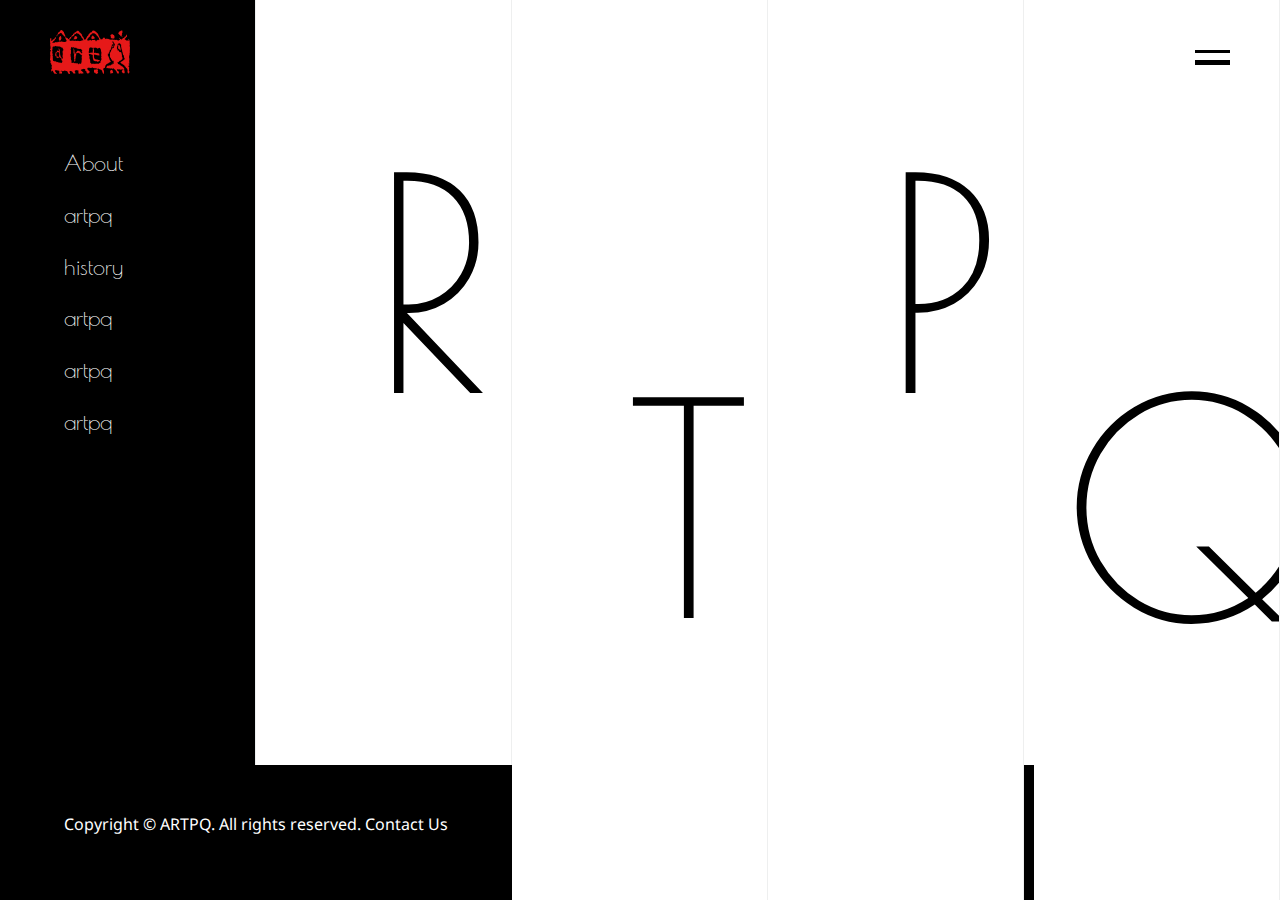
<file: index.html>
<!DOCTYPE html>
<html lang="ko">

<head>
  <meta charset="utf-8">
  <meta name="viewport" content="width=device-width, initial-scale=1.0, maximum-scale=1">
  <title></title>
  <link rel="stylesheet" href="css/common.css">
  <link rel="stylesheet" href="css/style.css">
  <link href="https://fonts.googleapis.com/css?family=Noto+Sans|Noto+Sans+KR" rel="stylesheet">
  <link href="https://fonts.googleapis.com/css?family=Comfortaa|Josefin+Sans" rel="stylesheet">
  <link href="https://fonts.googleapis.com/css?family=DM+Serif+Display&display=swap" rel="stylesheet">
  <link href="https://fonts.googleapis.com/css?family=Antic+Didone|GFS+Didot&display=swap" rel="stylesheet">
  <link href="https://fonts.googleapis.com/css?family=Amatic+SC|Montserrat+Alternates|Permanent+Marker|Playfair+Display+SC|Poiret+One&display=swap" rel="stylesheet">
  <script src="https://ajax.googleapis.com/ajax/libs/jquery/3.1.1/jquery.min.js"></script>
</head>

<body>
  <div id="container">
    <!--헤더-->
    <a href="#">
      <div id="logo"><img src="img/logo.png" alt="logo"></div>
    </a>
    <a href="#" class="#">
      <div class="menu-icon">
        <span class="icon-span"></span>
        <span class="icon-span"></span>
      </div>
    </a>
    <script type="text/javascript">

    </script>
    <!--푸터-->
    <div id="foot">
      <p class="foottxt">Copyright © ARTPQ. All rights reserved. <a href="">Contact Us</a></p>
    </div>
    <!--그리드-->
    <div class="grid grid01">
      <div class="menu menu01">
        <ul>
          <li><a href="sub.html">About</a></li>
          <li><a href="">artpq</a></li>
          <li><a href="">history</a></li>
          <li><a href="">artpq</a></li>
          <li><a href="">artpq</a></li>
          <li><a href="">artpq</a></li>
        </ul>
      </div>
      <div class="bar01"></div>
      <div class="block01"></div>
      <h1>A</h1>
    </div>
    <div class="grid grid02">
      <div class="menu menu01">
        <ul>
          <li><a href="sub.html">R&D</a></li>
          <li><a href="">artpq</a></li>
          <li><a href="">artpq</a></li>
          <li><a href="">artpq</a></li>
          <li><a href="">artpq</a></li>
          <li><a href="">artpq</a></li>
          <li><a href="">artpq</a></li>
        </ul>
      </div>
      <div class="block02"></div>
      <h1>R</h1>
    </div>
    <div class="grid grid03">
      <div class="menu menu01">
        <ul>
          <li><a href="sub.html">Teams</a></li>
          <li><a href="">artpq</a></li>
          <li><a href="">artpq</a></li>
          <li><a href="">artpq</a></li>
          <li><a href="">artpq</a></li>
          <li><a href="">artpq</a></li>
        </ul>
      </div>
      <div class="block01"></div>
      <h1>T</h1>
    </div>
    <div class="grid grid04">
      <div class="menu menu01">
        <ul>
          <li><a href="sub.html">Portfolio</a></li>
          <li><a href="">artpq</a></li>
          <li><a href="">artpq</a></li>
          <li><a href="">artpq</a></li>
          <li><a href="">artpq</a></li>
          <li><a href="">artpq</a></li>
        </ul>
      </div>
      <div class="block02"></div>
      <h1>P</h1>
    </div>
    <div class="grid grid05">
      <div class="menu menu01">
        <ul>
          <li><a href="sub.html">QA</a></li>
          <li><a href="">artpq</a></li>
          <li><a href="">artpq</a></li>
          <li><a href="">artpq</a></li>
          <li><a href="">artpq</a></li>
          <li><a href="">artpq</a></li>
        </ul>
      </div>
      <div class="bar02"></div>
      <div class="block01"></div>
      <h1>Q</h1>
    </div>

<!-- 그리드 라인- 필요 없으면 삭제할것임
    <div class="line-area">
      <div class="line line01"></div>
      <div class="line line02"></div>
      <div class="line line03"></div>
      <div class="line line04"></div>
    </div>
-->
    <!--
  <div id="bg">
    <div class="filter" style="opacity:0.85;"></div>
    <video id="videobg" preload="auto" autoplay="true" loop="loop" muted="muted" volume="0">
      <source src="video/google.mp4" type="video/mp4">
    </video>
  </div>
-->
  </div>


</body>

</html>
</file>
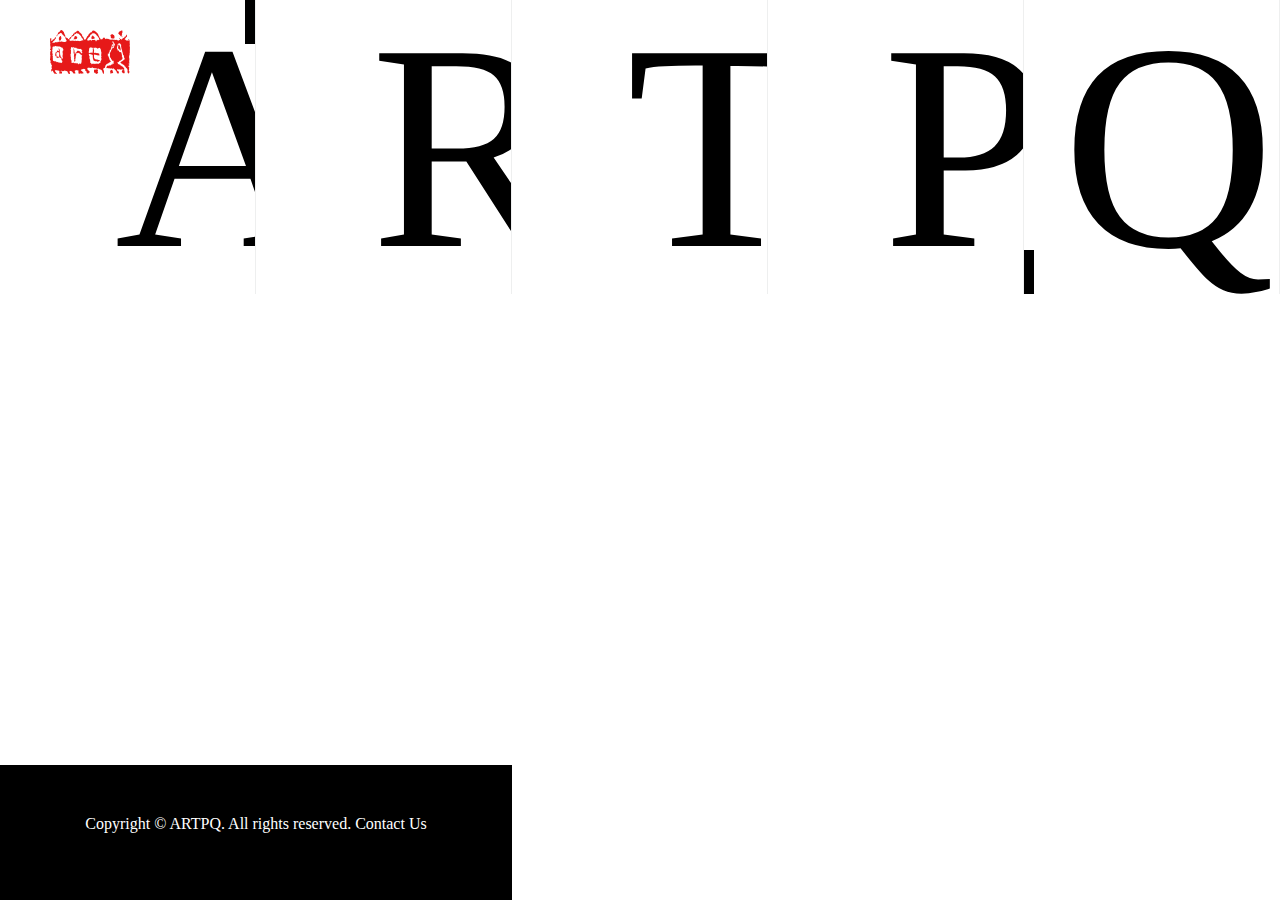
<file: domin.html>
<!DOCTYPE html>
<html lang="ko">

<head>
  <meta charset="utf-8">
  <meta name="viewport" content="width=device-width, initial-scale=1.0, maximum-scale=1">
  <title></title>
  <link rel="stylesheet" href="css/common.css">
  <link rel="stylesheet" href="css/style.css">
  <link href="https://fonts.googleapis.com/css?family=Comfortaa" rel="stylesheet">
  <script src="https://ajax.googleapis.com/ajax/libs/jquery/3.1.1/jquery.min.js"></script>
</head>

<body>
  <div class="container">
    <a href="#">
      <div id="logo"><img src="img/logo.png" alt="logo"></div>
    </a>
    <a href="#" class="#">
      <div class="menu-icon">
        <span></span>
        <span></span>
      </div>
    </a>
    <script type="text/javascript">

    </script>

    <div id="foot">
      <p>Copyright © ARTPQ. All rights reserved. Contact Us</p>
    </div>
    <div class="grid grid01">
      <div class="bar01"></div>
      <div class="block01"></div>
      <h1>A</h1>
    </div>
    <div class="grid grid02">
      <div class="block02"></div>
      <h1>R</h1>
    </div>
    <div class="grid grid03">
      <div class="block01"></div>
      <h1>T</h1>
    </div>
    <div class="grid grid04">
      <div class="block02"></div>
      <h1>P</h1>
    </div>
    <div class="grid grid05">
      <div class="bar02"></div>
      <div class="block01"></div>
      <h1>Q</h1>
    </div>

    <div class="line-area">
      <div class="line line01"></div>
      <div class="line line02"></div>
      <div class="line line03"></div>
      <div class="line line04"></div>
    </div>

    <!--
  <div id="bg">
    <div class="filter" style="opacity:0.85;"></div>
    <video id="videobg" preload="auto" autoplay="true" loop="loop" muted="muted" volume="0">
      <source src="video/google.mp4" type="video/mp4">
    </video>
  </div>
-->
  </div>


</body>

</html>
</file>
<file: css/style.css>
/**/
  #container {
    width: 100%;
    height: 100vh;
    position: relative;
    font-family: 'Noto Sans KR', sans-serif;
    font-family: 'Noto Sans', sans-serif;
  }

  #logo {
    position: absolute;
    left: 50px;
    top: 30px;
    z-index: 100;
    animation: logo-motion 4s;
  }

  @keyframes logo-motion {
    from {
      opacity: 0;
    }

    to {
      opacity: 1;
    }
  }

  #logo img {
    width: 80px;
  }

  #logo02 {
    position: absolute;
    left: 50px;
    top: 50%;
    transform: translate(0%, -50%);
    z-index: 100;
  }

  #logo02 img {
    width: 80px;
  }

  /*burger*/
  .menu-icon {
    position: absolute;
    width: 35px;
    height: 20px;
    right: 50px;
    top: 50px;
    z-index: 100;
    animation: menu-motion 3s;
  }

  @keyframes menu-motion {
    0% {
      opacity: 0;
    }

    to {
      opacity: 1;
    }
  }

  .menu-icon span {
    width: 35px;
    background-color: black;
    position: absolute;
  }

  .icon-span:first-child {
    height: 3px;
  }

  .icon-span:last-child {
    height: 5px;
    top: 10px;
  }

  /*burger*/
  /*sub-burger*/
  .menu-icon02 {
    position: absolute;
    width: 35px;
    height: 20px;
    right: 50px;
    top: 50%;
    transform: translate(0%, -50%);
    z-index: 100;
  }

  .menu-icon02 span {
    width: 35px;
    background-color: black;
    position: absolute;
  }

  .icon-span02:first-child {
    height: 3px;
  }

  .icon-span02:last-child {
    height: 5px;
    top: 10px;
  }

  /*sub-burger*/
  /*서브top 1뎁스 메뉴*/
  .sub-menu {
    position: absolute;
    top: 50px;
    right: 120px;
    z-index: 100;
  }

  .sub-menu ul {}

  .sub-menu ul li {
    display: inline-block;
    padding-right: 40px;
  }

  .sub-menu ul li a {
    color: #fff;
    cursor: pointer;
    font-size: 20px;
  }

  /*서브top 1뎁스 메뉴*/
  /*grid line
  .line-area {
    width: 100%;
  }

  .line {
    width: 1px;
    height: 100%;
    background-color: #d8d8d8;
    position: absolute;
    z-index: 5;
  }
  .line01 {
    margin-left: 20%;
    margin-top: 0%;
  }
  .line02 {
    margin-left: 40%;
    margin-top: 0%;
  }
  .line03 {
    margin-left: 60%;
    margin-top: 0%;
  }
  .line04 {
    margin-left: 80%;
    margin-top: 0%;
  }
  /*grid line*/
  /* 메뉴 */
  .menu {
    width: 100%;
    height: 100%;
    position: absolute;
    background-color: #000;
    opacity: 0;
    transform: rotateY(-90deg);
    transform-origin: 100% 0%;
    transition: all 0.4s ease;
  }

  .menu .menu01 {
    font-family: 'Poiret One', cursive;
  }

  .menu ul {
    padding: 60% 0 0 25%;
  }

  .menu ul li {
    margin-bottom: 30px;
    font-family: 'Poiret One', cursive;
  }

  .menu ul li a {
    color: #fff;
    font-size: 1.7vw;
    text-decoration: none;
  }

  .grid01:hover .menu {
    opacity: 1;
    transform: rotateY(0deg);
  }

  .grid02:hover .menu {
    opacity: 1;
    transform: rotateY(0deg);
  }

  .grid03:hover .menu {
    opacity: 1;
    transform: rotateY(0deg);
  }

  .grid04:hover .menu {
    opacity: 1;
    transform: rotateY(0deg);
  }

  .grid05:hover .menu {
    opacity: 1;
    transform: rotateY(0deg);
  }

  /*그리드*/
  .grid {
    width: 20%;
    height: 100%;
    border-right: 1px solid rgba(31, 40, 35, 0.075);
    display: inline-block;
    box-sizing: border-box;
    float: left;
    overflow: hidden;
    position: relative;
    z-index: 10;
  }

  .bar01 {
    width: 10px;
    height: 15%;
    background-color: black;
    position: absolute;
    right: 0;
    animation: bar-motion 1.5s;
  }

  @keyframes bar-motion {
    from {
      top: -500px;
    }

    to {
      top: 0px;
    }
  }

  .bar02 {
    width: 10px;
    height: 15%;
    background-color: black;
    position: absolute;
    left: 0;
    bottom: 0;
    animation: bar-motion02 1.5s;
  }

  @keyframes bar-motion02 {
    from {
      bottom: -500px;
    }

    to {
      bottom: 0px;
    }
  }

  .block01 {
    width: 20%;
    height: 40%;
  }

  .block02 {
    width: 20%;
    height: 15%;
  }

  .grid h1 {
    font-family: 'Poiret One', cursive;
    font-size: 23vw;
    height: 37%;
    margin-left: 45%;
  }

  /*마지막 그리드 text만 마진값 변경*/
  .grid05 h1 {
    margin-left: 15%;
  }

  /*메인txt 슬라이드 애니메이션*/
  .grid01 h1 {
    animation: slide01 1.5s;
  }

  @keyframes slide01 {
    from {
      margin-left: 100%;
    }

    to {
      margin-left: 45%;
    }
  }

  .grid02 h1 {
    animation: slide02 1.5s;
  }

  @keyframes slide02 {
    from {
      margin-top: -100%;
    }

    to {
      margin-top: 0%;
    }
  }

  .grid03 h1 {
    animation: slide03 1.5s;
  }

  @keyframes slide03 {
    from {
      margin-left: 100%;
    }

    to {
      margin-left: 45%;
    }
  }

  .grid04 h1 {
    animation: slide04 1.5s;
  }

  @keyframes slide04 {
    from {
      margin-top: -100%;
    }

    to {
      margin-top: 0%;
    }
  }

  .grid05 h1 {
    animation: slide05 1.5s;
  }

  @keyframes slide05 {
    from {
      margin-left: 100%;
    }

    to {
      margin-left: 15%;
    }
  }

  /*
  .grid05 .bar01 {
    animation: slide06 1.5s;
  }
  @keyframes slide06 {
    from {
      margin-top: 100%;
    }
    to {
      margin-top: 25%;
    }
  }*/
  /*서브 상단텍스트 타이핑 모션효과 start*/
  .grid00 h1 {
    animation: type 0.8s steps(5, end), blink 1s step-end infinite;
    overflow: hidden;
    white-space: nowrap;
    border-right: 7px solid white;
    width: 3.2ch;
  }

  @keyframes type {
    0% {
      width: 0ch;
    }

    100% {
      width: 4.5ch;
    }
  }

  @keyframes blink {
    from, to {
      border-color: transparent
    }

    50% {
      border-color: white
    }
  }

  /*서브 상단텍스트 타이핑 모션효과 end*/
  /*tab-menu*/
  .tab-menu {
    width: 80%;
    height: 15%;
    background-color: white;
    position: absolute;
    bottom: 0px;
    z-index: 50;
    transition: width .2s;
    animation: slide07 1.5s;
  }

  .tab-menu ul {
    list-style: none;
    position: absolute;
    width: 60%;
    top: 50%;
    left: 50%;
    transform: translate(-50%, -50%);
  }

  .tab-menu ul li {
    display: inline-block;
    padding-left: 10%;
  }

  .tab-menu ul li a {
    color: #000;
    font-size: 20px;
    cursor: pointer;
  }

  /*
  .tab-menu .menu-icon{
    visibility: hidden;
  }
  .tab-menu .menu-icon .shown{
    visibility: visible;
  }*/
  /*tab02*/
  .tab02 {
    width: 100%;
    height: 100%;
    position: relative;
    text-align: center;
  }

  .tab02 ul {
    font-size: 0;
  }

  .tab02 ul li {
    display: inline-block;
    width: 200px;
    border: 1px solid #b1b1b1;
    border-left: none;
    font-size: 16px;
  }

  .tab02 ul li:first-child {
    border-left: 1px solid #b1b1b1;
  }

  .tab02 ul li a {
    padding: 15px 0;
    display: block;
    color: #000;
  }

  /* effect 7 */
  .hover7 {
    display: inline-block;
  }

  .hover7:hover .hover7__label:after, .hover7:focus .hover7__label:after {
    transform: translate3d(0, 0, 0);
  }

  .hover7__label {
    position: relative;
    overflow: hidden;
    padding-bottom: 15px;
    display: inline-block;
  }

  .hover7__label:after {
    content: "";
    display: block;
    width: 150px;
    height: 2px;
    background-color: #000;
    position: absolute;
    left: 0;
    bottom: 0;
    transform: translate3d(-120px, 0, 0);
    transition: transform .2s ease-in;
  }

  /*tab-menu*/
  #foot {
    animation: slide07 1.5s;
  }

  @keyframes slide07 {
    from {
      transform: rotateY(90deg);
      transform-origin: 0% 100%;
    }

    to {
      transform: rotateY(0deg);
      transform-origin: 0% 100%;
    }
  }

  #foot {
    width: 40%;
    height: 15%;
    background-color: black;
    position: absolute;
    bottom: 0px;
    z-index: 15;
  }

  #foot p {
    color: white;
    text-align: center;
    margin-top: 10%;
    font-size: -10vw;
  }

  #foot a {
    color: #fff;
  }

  /*서브페이지*/
  .movie {
    width: 100%;
    height: 100vh;
    position: absolute;
  }

  #bg {
    width: 100%;
    height: 100vh;
  }

  .filter {
    width: 100%;
    height: 100%;
    background-color: white;
    opacity: 0.2;
  }

  #videobg {
    position: absolute;
    top: 0px;
    left: 0px;
    min-width: 100%;
    min-height: 100%;
    width: auto;
    height: auto;
    z-index: -100;
  }

  #container02 {
    width: 100%;
    height: 100vh;
    background-color: #fff;
  }

  .cont-area {
    position: relative;
    top: 20%;
  }

  .cont01 {
    width: 80%;
    height: 800px;
    margin-left: 10%;
    position: relative;
    margin-top: 100px;
  }

  .cont01-img01 {
    width: 40%;
    height: 600px;
    position: absolute;
  }

  .cont-img {
    position: absolute;
    width: 370px;
    height: 552px;
    bottom: 40px;
    right: 60px;
    z-index: 3;
    animation: appear-png 1.5s
  }

  @keyframes appear-png {
    from {
      opacity: 0;
      margin-right: 50%;
    }

    to {
      opacity: 1;
      margin-right: 0%;
    }
  }

  .cont01-img01 img {}

  .cont01-bg {
    width: 390px;
    height: 465px;
    background-color: #fff8e6;
    position: absolute;
    left: 40px;
    bottom: 40px;
    z-index: 2;
    animation: appear 1.5s
  }

  .cont01-bg:after {}

  .cont01-shadow {
    width: 390px;
    height: 465px;
    background-color: #f1f1f1;
    position: absolute;
    bottom: 0px;
    animation: appear 1.0s
  }

  @keyframes appear {
    from {
      transform: rotateY(90deg);
      transform-origin: 0% 100%;
    }

    to {
      transform: rotateY(0deg);
      transform-origin: 0% 100%;
    }
  }

  .cont01-txt01 {
    font-size: 2vw;
    width: 60%;
    height: 300px;
    position: absolute;
    right: 0;
    border: 1px solid #eaeaea;
  }

  .cont01-txt01 p {
    font-size: 1.5vw;
    font-weight: lighter;
  }

  .btn {
    border: 1px solid #000;
    width: 150px;
  }

  .btn a {
    width: 100%;
    font-size: 18px;
    display: inline-block;
    text-align: center;
    text-decoration: none;
    color: #000;
    padding: 15px 0;
  }

  .bg-txt01 {
    font-size: 10vw;
    font-weight: bold;
    color: #eaeaea;
    position: absolute;
    bottom: 0px;
    right: 0px;
  }

  /*mobile*/
  @media all and (max-width: 768px) {
    #container {
      width: 100%;
      height: 100vh;
      position: relative;
    }

    /*그리드*/
    .grid {
      width: 100%;
      height: 16.6%;
      /*  border-right: 1px solid #eaeaea; */
      border-bottom: 1px solid #eaeaea;
      display: inline-block;
      box-sizing: border-box;
      float: left;
      overflow: hidden;
      position: relative;
      z-index: 10;
    }

    /* 메뉴 */
    .menu {
      width: 100%;
      height: 100%;
      position: absolute;
      background-color: #000;
      opacity: 0;
      transform: rotateY(-90deg);
      transform-origin: 100% 0%;
      transition: all 0.4s ease;
      display: none;
    }

    .menu .menu01 {}

    .menu ul {
      padding: 60% 0 0 25%;
    }

    .menu ul li {
      margin-bottom: 30px;
    }

    .menu ul li a {
      color: #fff;
      font-size: 1.7vw;
      text-decoration: none;
    }

    .grid01:hover .menu {
      opacity: 1;
      transform: rotateY(0deg);
    }

    .grid02:hover .menu {
      opacity: 1;
      transform: rotateY(0deg);
    }

    .grid03:hover .menu {
      opacity: 1;
      transform: rotateY(0deg);
    }

    .grid04:hover .menu {
      opacity: 1;
      transform: rotateY(0deg);
    }

    .grid05:hover .menu {
      opacity: 1;
      transform: rotateY(0deg);
    }

    /*그리드*/
    .bar01 {
      width: 10px;
      height: 15%;
      background-color: black;
      position: absolute;
      right: 0;
    }

    .bar02 {
      width: 10px;
      height: 15%;
      background-color: black;
      position: absolute;
      left: 0;
      bottom: 0;
    }

    .block01 {
      width: 20%;
      height: 50%;
      display: none;
    }

    .block02 {
      width: 20%;
      height: 20%;
      display: none;
    }

    .grid h1 {
      font-family: 'Poiret One', cursive;
      font-size: 50vw;
      height: 30%;
      margin-left: 10%;
    }

    /*마지막 그리드 text만 마진값 변경*/
    .grid05 h1 {
      margin-left: 5%;
    }

    /*메인txt 슬라이드 애니메이션*/
    .grid01 h1 {
      animation: slide01 1.5s;
      animation-timing-function: linear;
    }

    @keyframes slide01 {
      from {
        margin-left: -100%;
      }

      to {
        margin-left: 10%;
      }
    }

    .grid02 h1 {
      animation: slide02 1.5s;
      animation-timing-function: linear;
    }

    @keyframes slide02 {
      from {
        margin-left: -100%;
      }

      to {
        margin-left: 10%;
      }
    }

    .grid03 h1 {
      animation: slide03 1.5s;
      animation-timing-function: linear;
    }

    @keyframes slide03 {
      from {
        margin-left: -100%;
      }

      to {
        margin-left: 10%;
      }
    }

    .grid04 h1 {
      animation: slide04 1.5s;
      animation-timing-function: linear;
    }

    @keyframes slide04 {
      from {
        margin-left: -100%;
      }

      to {
        margin-left: 10%;
      }
    }

    .grid05 h1 {
      animation: slide05 1.5s;
      animation-timing-function: linear;
    }

    @keyframes slide05 {
      from {
        margin-left: -100%;
      }

      to {
        margin-left: 5%;
      }
    }

    .grid05 .bar01 {
      animation: slide06 1.5s;
    }

    @keyframes slide06 {
      from {
        margin-top: 100%;
      }

      to {
        margin-top: 25%;
      }
    }

    /*grid line
  .line-area {
    width: 100%;
  }

  .line {
    width: 100%;
    height: 1px;
    background-color: #d8d8d8;
    position: absolute;
    z-index: 5;
  }
  .line01 {
    margin-left: 0%;
    margin-top: 20%;
  }
  .line02 {
    margin-left: 0%;
    margin-top: 40%;
  }
  .line03 {
    margin-left: 0%;
    margin-top: 60%;
  }
  .line04 {
    margin-left: 0%;
    margin-top: 80%;
  }
  /*grid line*/
    #foot {
      width: 100%;
      height: 16.6%;
      background-color: black;
      position: absolute;
      bottom: 0px;
      z-index: 15;
    }

    #foot p {
      color: white;
      text-align: center;
      margin-top: 10%;
      font-size: -10vw;
    }

    #foot a {
      color: #fff;
    }
  }
</file>
<file: css/common.css>
/* http://meyerweb.com/eric/tools/css/reset/
   v2.0 | 20110126
   License: none (public domain)
*/

html, body, div, span, applet, object, iframe,
h1, h2, h3, h4, h5, h6, p, blockquote, pre,
a, abbr, acronym, address, big, cite, code,
del, dfn, em, img, ins, kbd, q, s, samp,
small, strike, strong, sub, sup, tt, var,
b, u, i, center,
dl, dt, dd, ol, ul, li,
fieldset, form, label, legend,
table, caption, tbody, tfoot, thead, tr, th, td,
article, aside, canvas, details, embed,
figure, figcaption, footer, header, hgroup,
menu, nav, output, ruby, section, summary,
time, mark, audio, video {
	margin: 0;
	padding: 0;
	border: 0;
	font-size: 100%;
	font: inherit;
	vertical-align: baseline;
	text-decoration: none;
}
/* HTML5 display-role reset for older browsers */
article, aside, details, figcaption, figure,
footer, header, hgroup, menu, nav, section {
	display: block;
}
body {
	line-height: 1;
}
ol, ul {
	list-style: none;
}
blockquote, q {
	quotes: none;
}
blockquote:before, blockquote:after,
q:before, q:after {
	content: '';
	content: none;
}
table {
	border-collapse: collapse;
	border-spacing: 0;
}
</file>
